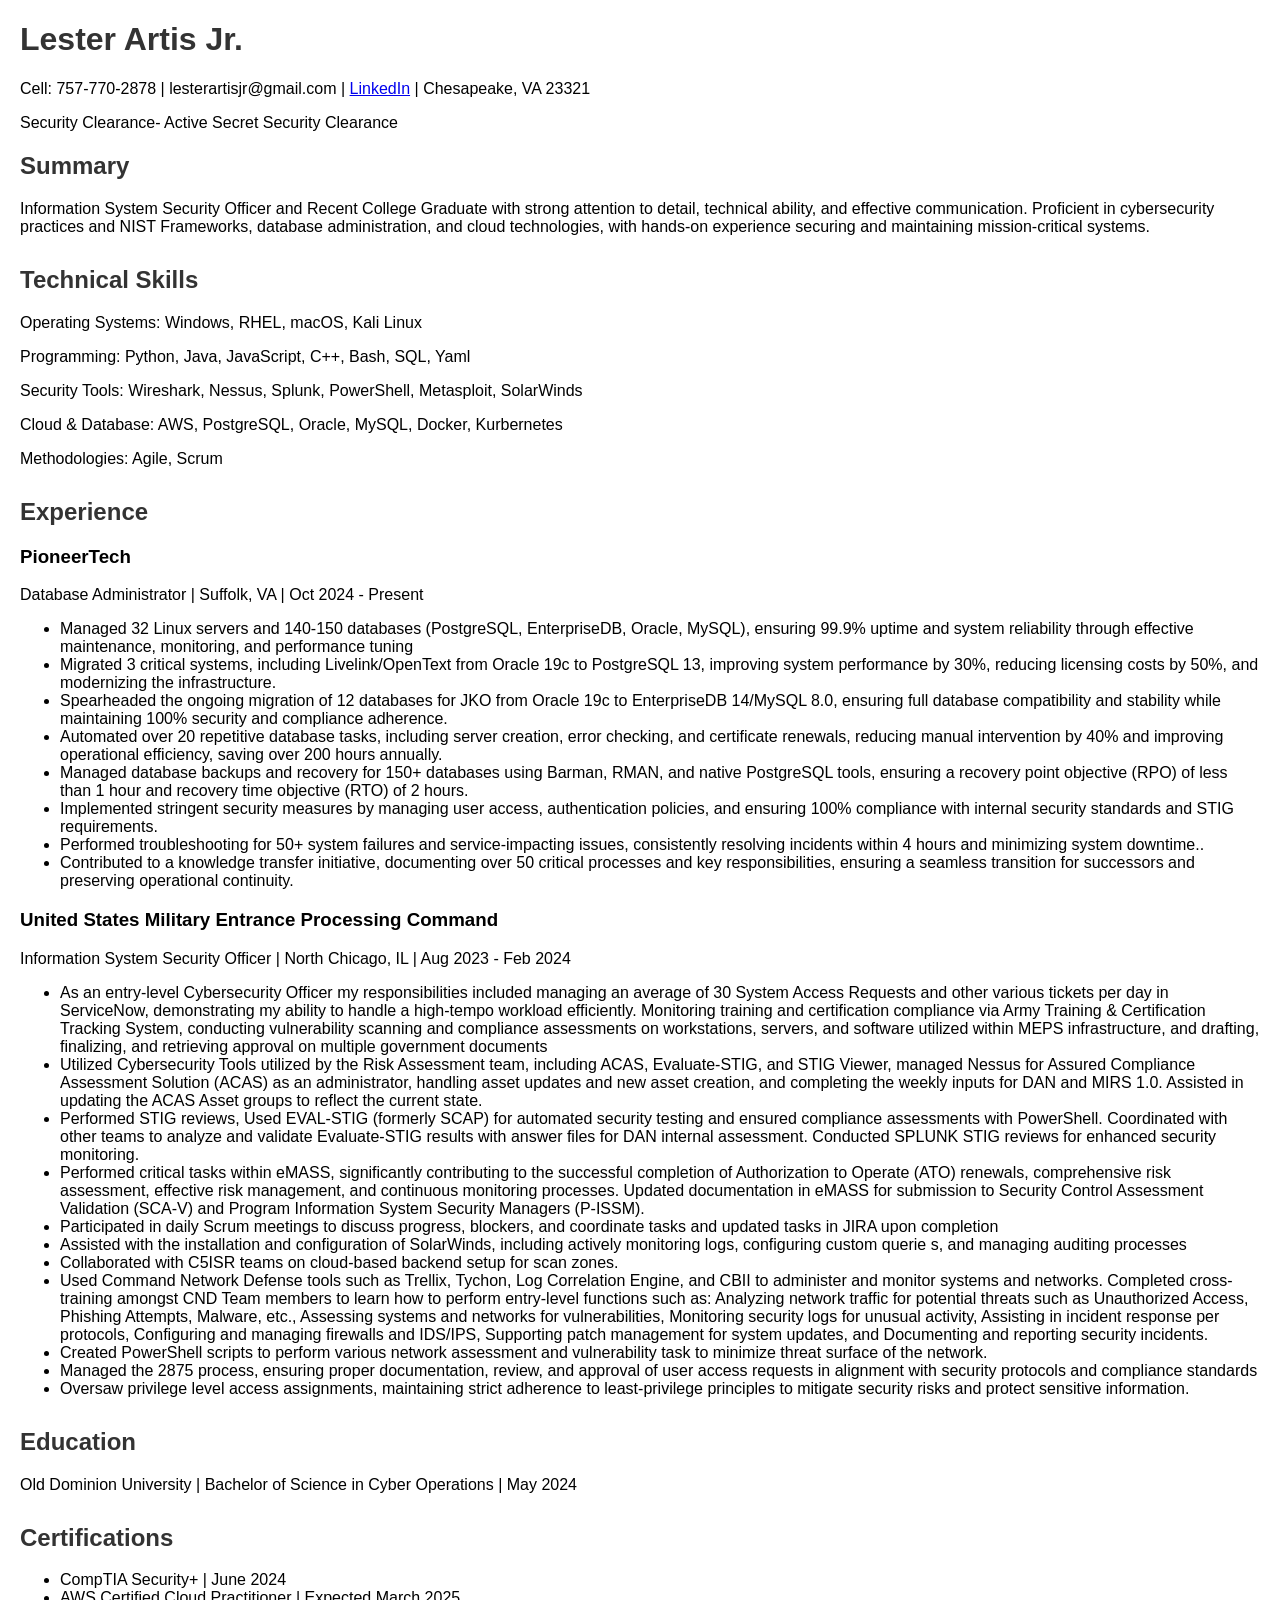
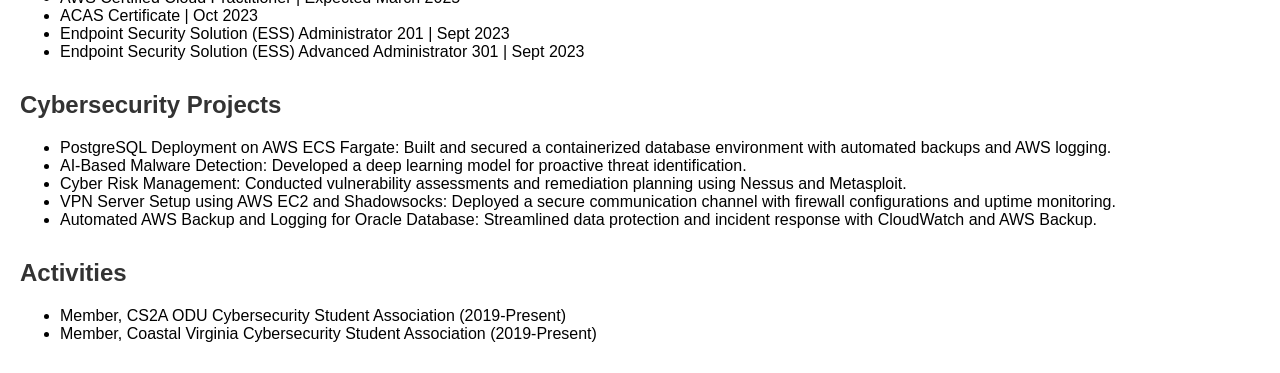
<file: latestresume.html>
<!DOCTYPE html>
<html>
<head>
    <title>Lester Artis Jr. - E-Portfolio</title>
    <style>
        body {
            font-family: Arial, sans-serif;
            margin: 20px;
        }
        h1, h2 {
            color: #333;
        }
        section {
            margin-bottom: 30px;
        }
    </style>
</head>
<body>
    <header>
        <h1>Lester Artis Jr.</h1>
        <p>Cell: 757-770-2878 | lesterartisjr@gmail.com | <a href="https://www.linkedin.com/in/lester-artis-jr-b33379248/" target="_blank">LinkedIn</a> | Chesapeake, VA 23321</p>
    </header>

    <section>
        <p>Security Clearance- Active Secret Security Clearance</p>    
    <section>
        
    <section>
        <h2>Summary</h2>
        <p>Information System Security Officer and Recent College Graduate with strong attention to detail, technical ability, and effective communication. Proficient in cybersecurity practices and NIST Frameworks, database administration, and cloud technologies, with hands-on experience securing and maintaining mission-critical systems.</p>
    </section>

      <section>
        <h2>Technical Skills</h2>
        <p>Operating Systems: Windows, RHEL, macOS, Kali Linux</p>
        <p>Programming: Python, Java, JavaScript, C++, Bash, SQL, Yaml</p>
        <p>Security Tools: Wireshark, Nessus, Splunk, PowerShell, Metasploit, SolarWinds</p>
        <p>Cloud & Database: AWS, PostgreSQL, Oracle, MySQL, Docker, Kurbernetes</p>
        <p>Methodologies: Agile, Scrum</p>
    </section>
    
    <section>
        <h2>Experience</h2>
        <h3>PioneerTech</h3>
        <p>Database Administrator | Suffolk, VA | Oct 2024 - Present</p>
        <ul>
            <li>Managed 32 Linux servers and 140-150 databases (PostgreSQL, EnterpriseDB, Oracle, MySQL), ensuring 99.9% uptime and system reliability 
through effective maintenance, monitoring, and performance tuning</li>
            <li> Migrated 3 critical systems, including Livelink/OpenText from Oracle 19c to PostgreSQL 13, improving system performance by 30%, reducing 
licensing costs by 50%, and modernizing the infrastructure.</li>
            <li>Spearheaded the ongoing migration of 12 databases for JKO from Oracle 19c to EnterpriseDB 14/MySQL 8.0, ensuring full database 
compatibility and stability while maintaining 100% security and compliance adherence.
</li>
            <li> Automated over 20 repetitive database tasks, including server creation, error checking, and certificate renewals, reducing manual intervention by 
40% and improving operational efficiency, saving over 200 hours annually.</li>
            <li>Managed database backups and recovery for 150+ databases using Barman, RMAN, and native PostgreSQL tools, ensuring a recovery point 
objective (RPO) of less than 1 hour and recovery time objective (RTO) of 2 hours.</li>
            <li>Implemented stringent security measures by managing user access, authentication policies, and ensuring 100% compliance with internal security 
standards and STIG requirements.
</li>
            <li>Performed troubleshooting for 50+ system failures and service-impacting issues, consistently resolving incidents within 4 hours and minimizing 
system downtime..</li>
            <li> Contributed to a knowledge transfer initiative, documenting over 50 critical processes and key responsibilities, ensuring a seamless transition for 
successors and preserving operational continuity.</li>
        </ul>

        <h3>United States Military Entrance Processing Command</h3>
        <p>Information System Security Officer | North Chicago, IL | Aug 2023 - Feb 2024</p>
        <ul>
            <li> As an entry-level Cybersecurity Officer my responsibilities included managing an average of 30 System Access Requests and other various tickets 
per day in ServiceNow, demonstrating my ability to handle a high-tempo workload efficiently. Monitoring training and certification compliance via 
Army Training & Certification Tracking System, conducting vulnerability scanning and compliance assessments on workstations, servers, and 
software utilized within MEPS infrastructure, and drafting, finalizing, and retrieving approval on multiple government documents</li>
            <li> Utilized Cybersecurity Tools utilized by the Risk Assessment team, including ACAS, Evaluate-STIG, and STIG Viewer, managed Nessus for 
Assured Compliance Assessment Solution (ACAS) as an administrator, handling asset updates and new asset creation, and completing the weekly 
inputs for DAN and MIRS 1.0. Assisted in updating the ACAS Asset groups to reflect the current state.</li>
            <li>Performed STIG reviews, Used EVAL-STIG (formerly SCAP) for automated security testing and ensured compliance assessments with PowerShell. 
Coordinated with other teams to analyze and validate Evaluate-STIG results with answer files for DAN internal assessment. Conducted SPLUNK 
STIG reviews for enhanced security monitoring.
</li>
            <li>Performed critical tasks within eMASS, significantly contributing to the successful completion of Authorization to Operate (ATO) renewals, 
comprehensive risk assessment, effective risk management, and continuous monitoring processes. Updated documentation in eMASS for 
submission to Security Control Assessment Validation (SCA-V) and Program Information System Security Managers (P-ISSM).
</li>
            <li>Participated in daily Scrum meetings to discuss progress, blockers, and coordinate tasks and updated tasks in JIRA upon completion</li>
            <li>Assisted with the installation and configuration of SolarWinds, including actively monitoring logs, configuring custom querie s, and managing 
auditing processes</li>
            <li>Collaborated with C5ISR teams on cloud-based backend setup for scan zones.</li>
            <li>Used Command Network Defense tools such as Trellix, Tychon, Log Correlation Engine, and CBII to administer and monitor systems and networks. 
Completed cross-training amongst CND Team members to learn how to perform entry-level functions such as: Analyzing network traffic for 
potential threats such as Unauthorized Access, Phishing Attempts, Malware, etc., Assessing systems and networks for vulnerabilities, Monitoring 
security logs for unusual activity, Assisting in incident response per protocols, Configuring and managing firewalls and IDS/IPS, Supporting patch 
management for system updates, and Documenting and reporting security incidents.</li>
            <li> Created PowerShell scripts to perform various network assessment and vulnerability task to minimize threat surface of the network.
</li>
            <li>Managed the 2875 process, ensuring proper documentation, review, and approval of user access requests in alignment with security protocols and 
compliance standards</li>
            <li> Oversaw privilege level access assignments, maintaining strict adherence to least-privilege principles to mitigate security risks and protect sensitive 
information.</li>
            
        </ul>
    </section>

    <section>
        <h2>Education</h2>
        <p>Old Dominion University | Bachelor of Science in Cyber Operations | May 2024</p>
    </section>

    <section>
        <h2>Certifications</h2>
        <ul>
            <li>CompTIA Security+ | June 2024</li>
            <li>AWS Certified Cloud Practitioner | Expected March 2025</li>
            <li>ACAS Certificate | Oct 2023</li>
            <li>Endpoint Security Solution (ESS) Administrator 201 | Sept 2023</li>
            <li>Endpoint Security Solution (ESS) Advanced Administrator 301 | Sept 2023</li>
        </ul>
    </section>

    <section>
        <h2>Cybersecurity Projects</h2>
        <ul>
            <li>PostgreSQL Deployment on AWS ECS Fargate: Built and secured a containerized database environment with automated backups and AWS logging.</li>
            <li>AI-Based Malware Detection: Developed a deep learning model for proactive threat identification.</li>
            <li>Cyber Risk Management: Conducted vulnerability assessments and remediation planning using Nessus and Metasploit.</li>
            <li>VPN Server Setup using AWS EC2 and Shadowsocks: Deployed a secure communication channel with firewall configurations and uptime monitoring.</li>
            <li>Automated AWS Backup and Logging for Oracle Database: Streamlined data protection and incident response with CloudWatch and AWS Backup.</li>
        </ul>
    </section>

    <section>
        <h2>Activities</h2>
        <ul>
            <li>Member, CS2A ODU Cybersecurity Student Association (2019-Present)</li>
            <li>Member, Coastal Virginia Cybersecurity Student Association (2019-Present)</li>
        </ul>
    </section>
</body>
</html>
</file>
